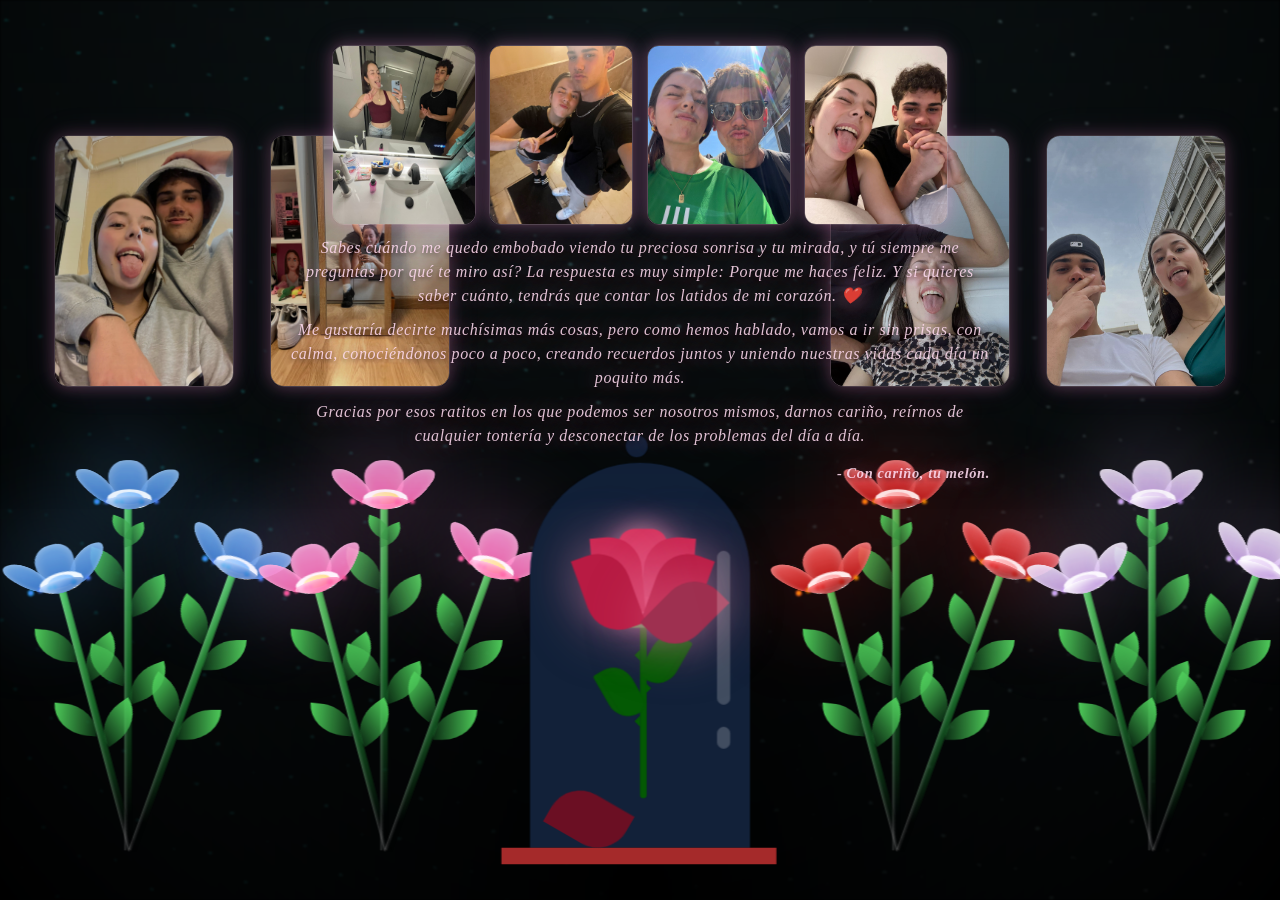
<file: index.html>
<!DOCTYPE html>
<html lang="en">
<head>
  <meta charset="UTF-8">
  <meta name="viewport" content="width=device-width, initial-scale=1.0">
  <title>La Ojitos Azules</title>
  <link rel="icon" type="image/x-icon" href="lirio.ico">
  <link rel="stylesheet" href="./style.css">
</head>
<body class="not-loaded">
  <div class="night"></div>
  <div class="quote-container">
    <div class="photos-top">
      <img class="photo" src="foto1.jpg" alt="">
      <img class="photo" src="foto2.jpg" alt="">
      <img class="photo" src="foto7.jpg" alt="">
      <img class="photo" src="foto8.jpg" alt="">
    </div>
    <div class="quote-text">
        <p>
            Sabes cuándo me quedo embobado viendo tu preciosa sonrisa y tu mirada, y tú siempre me preguntas por qué te miro así? La respuesta es muy simple: Porque me haces feliz. Y si quieres saber cuánto, tendrás que contar los latidos de mi corazón. ❤️
        </p>
        <p>
            Me gustaría decirte muchísimas más cosas, pero como hemos hablado, vamos a ir sin prisas, con calma, conociéndonos poco a poco, creando recuerdos juntos y uniendo nuestras vidas cada día un poquito más.
        </p>
        <p>
            Gracias por esos ratitos en los que podemos ser nosotros mismos, darnos cariño, reírnos de cualquier tontería y desconectar de los problemas del día a día.
        </p>
        
        <!-- Despedida alineada a la derecha -->
        <div class="firma">
            - Con cariño, tu melón.
        </div>
    </div>
</div>
    <img class="photo photo--left" src="foto3.jpg" alt="">
    <img class="photo photo--right" src="foto4.jpg" alt="">
    <img class="photo photo--left-2" src="foto5.jpg" alt="">
    <img class="photo photo--right-2" src="foto6.jpg" alt="">
  </div>
  <div class="flowers-container">
    <div class="flowers flowers-set-1">
      <div class="flower flower--1">
        <div class="flower__leafs flower__leafs--1">
          <div class="flower__leaf flower__leaf--1"></div>
          <div class="flower__leaf flower__leaf--2"></div>
          <div class="flower__leaf flower__leaf--3"></div>
          <div class="flower__leaf flower__leaf--4"></div>
          <div class="flower__white-circle"></div>
          <div class="flower__light flower__light--1"></div>
          <div class="flower__light flower__light--2"></div>
          <div class="flower__light flower__light--3"></div>
          <div class="flower__light flower__light--4"></div>
          <div class="flower__light flower__light--5"></div>
          <div class="flower__light flower__light--6"></div>
          <div class="flower__light flower__light--7"></div>
          <div class="flower__light flower__light--8"></div>
        </div>
        <div class="flower__line">
          <div class="flower__line__leaf flower__line__leaf--1"></div>
          <div class="flower__line__leaf flower__line__leaf--2"></div>
          <div class="flower__line__leaf flower__line__leaf--3"></div>
          <div class="flower__line__leaf flower__line__leaf--4"></div>
          <div class="flower__line__leaf flower__line__leaf--5"></div>
          <div class="flower__line__leaf flower__line__leaf--6"></div>
        </div>
      </div>
      <div class="flower flower--2">
        <div class="flower__leafs flower__leafs--2">
          <div class="flower__leaf flower__leaf--1"></div>
          <div class="flower__leaf flower__leaf--2"></div>
          <div class="flower__leaf flower__leaf--3"></div>
          <div class="flower__leaf flower__leaf--4"></div>
          <div class="flower__white-circle"></div>
          <div class="flower__light flower__light--1"></div>
          <div class="flower__light flower__light--2"></div>
          <div class="flower__light flower__light--3"></div>
          <div class="flower__light flower__light--4"></div>
          <div class="flower__light flower__light--5"></div>
          <div class="flower__light flower__light--6"></div>
          <div class="flower__light flower__light--7"></div>
          <div class="flower__light flower__light--8"></div>
        </div>
        <div class="flower__line">
          <div class="flower__line__leaf flower__line__leaf--1"></div>
          <div class="flower__line__leaf flower__line__leaf--2"></div>
          <div class="flower__line__leaf flower__line__leaf--3"></div>
          <div class="flower__line__leaf flower__line__leaf--4"></div>
        </div>
      </div>
      <div class="flower flower--3">
        <div class="flower__leafs flower__leafs--3">
          <div class="flower__leaf flower__leaf--1"></div>
          <div class="flower__leaf flower__leaf--2"></div>
          <div class="flower__leaf flower__leaf--3"></div>
          <div class="flower__leaf flower__leaf--4"></div>
          <div class="flower__white-circle"></div>
          <div class="flower__light flower__light--1"></div>
          <div class="flower__light flower__light--2"></div>
          <div class="flower__light flower__light--3"></div>
          <div class="flower__light flower__light--4"></div>
          <div class="flower__light flower__light--5"></div>
          <div class="flower__light flower__light--6"></div>
          <div class="flower__light flower__light--7"></div>
          <div class="flower__light flower__light--8"></div>
        </div>
        <div class="flower__line">
          <div class="flower__line__leaf flower__line__leaf--1"></div>
          <div class="flower__line__leaf flower__line__leaf--2"></div>
          <div class="flower__line__leaf flower__line__leaf--3"></div>
          <div class="flower__line__leaf flower__line__leaf--4"></div>
        </div>
      </div>
      <div class="long-g long-g--7">
        <div class="grow-ans" style="--d:3s"><div class="leaf leaf--0"></div></div>
        <div class="grow-ans" style="--d:3.2s"><div class="leaf leaf--1"></div></div>
        <div class="grow-ans" style="--d:3.5s"><div class="leaf leaf--2"></div></div>
        <div class="grow-ans" style="--d:3.6s"><div class="leaf leaf--3"></div></div>
      </div>
    </div>

    <div class="flowers flowers-set-2">
      <div class="flower flower--1">
        <div class="flower__leafs flower__leafs--1">
          <div class="flower__leaf flower__leaf--1"></div>
          <div class="flower__leaf flower__leaf--2"></div>
          <div class="flower__leaf flower__leaf--3"></div>
          <div class="flower__leaf flower__leaf--4"></div>
          <div class="flower__white-circle"></div>
          <div class="flower__light flower__light--1"></div>
          <div class="flower__light flower__light--2"></div>
          <div class="flower__light flower__light--3"></div>
          <div class="flower__light flower__light--4"></div>
          <div class="flower__light flower__light--5"></div>
          <div class="flower__light flower__light--6"></div>
          <div class="flower__light flower__light--7"></div>
          <div class="flower__light flower__light--8"></div>
        </div>
        <div class="flower__line">
          <div class="flower__line__leaf flower__line__leaf--1"></div>
          <div class="flower__line__leaf flower__line__leaf--2"></div>
          <div class="flower__line__leaf flower__line__leaf--3"></div>
          <div class="flower__line__leaf flower__line__leaf--4"></div>
          <div class="flower__line__leaf flower__line__leaf--5"></div>
          <div class="flower__line__leaf flower__line__leaf--6"></div>
        </div>
      </div>
      <div class="flower flower--2">
        <div class="flower__leafs flower__leafs--2">
          <div class="flower__leaf flower__leaf--1"></div>
          <div class="flower__leaf flower__leaf--2"></div>
          <div class="flower__leaf flower__leaf--3"></div>
          <div class="flower__leaf flower__leaf--4"></div>
          <div class="flower__white-circle"></div>
          <div class="flower__light flower__light--1"></div>
          <div class="flower__light flower__light--2"></div>
          <div class="flower__light flower__light--3"></div>
          <div class="flower__light flower__light--4"></div>
          <div class="flower__light flower__light--5"></div>
          <div class="flower__light flower__light--6"></div>
          <div class="flower__light flower__light--7"></div>
          <div class="flower__light flower__light--8"></div>
        </div>
        <div class="flower__line">
          <div class="flower__line__leaf flower__line__leaf--1"></div>
          <div class="flower__line__leaf flower__line__leaf--2"></div>
          <div class="flower__line__leaf flower__line__leaf--3"></div>
          <div class="flower__line__leaf flower__line__leaf--4"></div>
        </div>
      </div>
      <div class="flower flower--3">
        <div class="flower__leafs flower__leafs--3">
          <div class="flower__leaf flower__leaf--1"></div>
          <div class="flower__leaf flower__leaf--2"></div>
          <div class="flower__leaf flower__leaf--3"></div>
          <div class="flower__leaf flower__leaf--4"></div>
          <div class="flower__white-circle"></div>
          <div class="flower__light flower__light--1"></div>
          <div class="flower__light flower__light--2"></div>
          <div class="flower__light flower__light--3"></div>
          <div class="flower__light flower__light--4"></div>
          <div class="flower__light flower__light--5"></div>
          <div class="flower__light flower__light--6"></div>
          <div class="flower__light flower__light--7"></div>
          <div class="flower__light flower__light--8"></div>
        </div>
        <div class="flower__line">
          <div class="flower__line__leaf flower__line__leaf--1"></div>
          <div class="flower__line__leaf flower__line__leaf--2"></div>
          <div class="flower__line__leaf flower__line__leaf--3"></div>
          <div class="flower__line__leaf flower__line__leaf--4"></div>
        </div>
      </div>
      <div class="long-g long-g--7">
        <div class="grow-ans" style="--d:3s"><div class="leaf leaf--0"></div></div>
        <div class="grow-ans" style="--d:3.2s"><div class="leaf leaf--1"></div></div>
        <div class="grow-ans" style="--d:3.5s"><div class="leaf leaf--2"></div></div>
        <div class="grow-ans" style="--d:3.6s"><div class="leaf leaf--3"></div></div>
      </div>
    </div>

    <div class="flowers flowers-set-3">
      <div class="container">
        <div class="glass"><div class="shine"></div></div>
        <div class="thorns">
          <div></div><div></div><div></div><div></div>
        </div>
        <div class="leaves">
          <div></div><div></div><div></div><div></div>
        </div>
        <div class="petals">
          <div></div><div></div><div></div><div></div>
          <div></div><div></div><div></div>
        </div>
        <div class="deadPetals">
          <div></div><div></div><div></div><div></div>
        </div>
      </div>
    </div>

    <div class="flowers flowers-set-4">
      <div class="flower flower--1">
        <div class="flower__leafs flower__leafs--1">
          <div class="flower__leaf flower__leaf--1"></div>
          <div class="flower__leaf flower__leaf--2"></div>
          <div class="flower__leaf flower__leaf--3"></div>
          <div class="flower__leaf flower__leaf--4"></div>
          <div class="flower__white-circle"></div>
          <div class="flower__light flower__light--1"></div>
          <div class="flower__light flower__light--2"></div>
          <div class="flower__light flower__light--3"></div>
          <div class="flower__light flower__light--4"></div>
          <div class="flower__light flower__light--5"></div>
          <div class="flower__light flower__light--6"></div>
          <div class="flower__light flower__light--7"></div>
          <div class="flower__light flower__light--8"></div>
        </div>
        <div class="flower__line">
          <div class="flower__line__leaf flower__line__leaf--1"></div>
          <div class="flower__line__leaf flower__line__leaf--2"></div>
          <div class="flower__line__leaf flower__line__leaf--3"></div>
          <div class="flower__line__leaf flower__line__leaf--4"></div>
          <div class="flower__line__leaf flower__line__leaf--5"></div>
          <div class="flower__line__leaf flower__line__leaf--6"></div>
        </div>
      </div>
      <div class="flower flower--2">
        <div class="flower__leafs flower__leafs--2">
          <div class="flower__leaf flower__leaf--1"></div>
          <div class="flower__leaf flower__leaf--2"></div>
          <div class="flower__leaf flower__leaf--3"></div>
          <div class="flower__leaf flower__leaf--4"></div>
          <div class="flower__white-circle"></div>
          <div class="flower__light flower__light--1"></div>
          <div class="flower__light flower__light--2"></div>
          <div class="flower__light flower__light--3"></div>
          <div class="flower__light flower__light--4"></div>
          <div class="flower__light flower__light--5"></div>
          <div class="flower__light flower__light--6"></div>
          <div class="flower__light flower__light--7"></div>
          <div class="flower__light flower__light--8"></div>
        </div>
        <div class="flower__line">
          <div class="flower__line__leaf flower__line__leaf--1"></div>
          <div class="flower__line__leaf flower__line__leaf--2"></div>
          <div class="flower__line__leaf flower__line__leaf--3"></div>
          <div class="flower__line__leaf flower__line__leaf--4"></div>
        </div>
      </div>
      <div class="flower flower--3">
        <div class="flower__leafs flower__leafs--3">
          <div class="flower__leaf flower__leaf--1"></div>
          <div class="flower__leaf flower__leaf--2"></div>
          <div class="flower__leaf flower__leaf--3"></div>
          <div class="flower__leaf flower__leaf--4"></div>
          <div class="flower__white-circle"></div>
          <div class="flower__light flower__light--1"></div>
          <div class="flower__light flower__light--2"></div>
          <div class="flower__light flower__light--3"></div>
          <div class="flower__light flower__light--4"></div>
          <div class="flower__light flower__light--5"></div>
          <div class="flower__light flower__light--6"></div>
          <div class="flower__light flower__light--7"></div>
          <div class="flower__light flower__light--8"></div>
        </div>
        <div class="flower__line">
          <div class="flower__line__leaf flower__line__leaf--1"></div>
          <div class="flower__line__leaf flower__line__leaf--2"></div>
          <div class="flower__line__leaf flower__line__leaf--3"></div>
          <div class="flower__line__leaf flower__line__leaf--4"></div>
        </div>
      </div>
      <div class="long-g long-g--7">
        <div class="grow-ans" style="--d:3s"><div class="leaf leaf--0"></div></div>
        <div class="grow-ans" style="--d:3.2s"><div class="leaf leaf--1"></div></div>
        <div class="grow-ans" style="--d:3.5s"><div class="leaf leaf--2"></div></div>
        <div class="grow-ans" style="--d:3.6s"><div class="leaf leaf--3"></div></div>
      </div>
    </div>

    <div class="flowers flowers-set-5">
      <div class="flower flower--1">
        <div class="flower__leafs flower__leafs--1">
          <div class="flower__leaf flower__leaf--1"></div>
          <div class="flower__leaf flower__leaf--2"></div>
          <div class="flower__leaf flower__leaf--3"></div>
          <div class="flower__leaf flower__leaf--4"></div>
          <div class="flower__white-circle"></div>
          <div class="flower__light flower__light--1"></div>
          <div class="flower__light flower__light--2"></div>
          <div class="flower__light flower__light--3"></div>
          <div class="flower__light flower__light--4"></div>
          <div class="flower__light flower__light--5"></div>
          <div class="flower__light flower__light--6"></div>
          <div class="flower__light flower__light--7"></div>
          <div class="flower__light flower__light--8"></div>
        </div>
        <div class="flower__line">
          <div class="flower__line__leaf flower__line__leaf--1"></div>
          <div class="flower__line__leaf flower__line__leaf--2"></div>
          <div class="flower__line__leaf flower__line__leaf--3"></div>
          <div class="flower__line__leaf flower__line__leaf--4"></div>
          <div class="flower__line__leaf flower__line__leaf--5"></div>
          <div class="flower__line__leaf flower__line__leaf--6"></div>
        </div>
      </div>
      <div class="flower flower--2">
        <div class="flower__leafs flower__leafs--2">
          <div class="flower__leaf flower__leaf--1"></div>
          <div class="flower__leaf flower__leaf--2"></div>
          <div class="flower__leaf flower__leaf--3"></div>
          <div class="flower__leaf flower__leaf--4"></div>
          <div class="flower__white-circle"></div>
          <div class="flower__light flower__light--1"></div>
          <div class="flower__light flower__light--2"></div>
          <div class="flower__light flower__light--3"></div>
          <div class="flower__light flower__light--4"></div>
          <div class="flower__light flower__light--5"></div>
          <div class="flower__light flower__light--6"></div>
          <div class="flower__light flower__light--7"></div>
          <div class="flower__light flower__light--8"></div>
        </div>
        <div class="flower__line">
          <div class="flower__line__leaf flower__line__leaf--1"></div>
          <div class="flower__line__leaf flower__line__leaf--2"></div>
          <div class="flower__line__leaf flower__line__leaf--3"></div>
          <div class="flower__line__leaf flower__line__leaf--4"></div>
        </div>
      </div>
      <div class="flower flower--3">
        <div class="flower__leafs flower__leafs--3">
          <div class="flower__leaf flower__leaf--1"></div>
          <div class="flower__leaf flower__leaf--2"></div>
          <div class="flower__leaf flower__leaf--3"></div>
          <div class="flower__leaf flower__leaf--4"></div>
          <div class="flower__white-circle"></div>
          <div class="flower__light flower__light--1"></div>
          <div class="flower__light flower__light--2"></div>
          <div class="flower__light flower__light--3"></div>
          <div class="flower__light flower__light--4"></div>
          <div class="flower__light flower__light--5"></div>
          <div class="flower__light flower__light--6"></div>
          <div class="flower__light flower__light--7"></div>
          <div class="flower__light flower__light--8"></div>
        </div>
        <div class="flower__line">
          <div class="flower__line__leaf flower__line__leaf--1"></div>
          <div class="flower__line__leaf flower__line__leaf--2"></div>
          <div class="flower__line__leaf flower__line__leaf--3"></div>
          <div class="flower__line__leaf flower__line__leaf--4"></div>
        </div>
      </div>
      <div class="long-g long-g--7">
        <div class="grow-ans" style="--d:3s"><div class="leaf leaf--0"></div></div>
        <div class="grow-ans" style="--d:3.2s"><div class="leaf leaf--1"></div></div>
        <div class="grow-ans" style="--d:3.5s"><div class="leaf leaf--2"></div></div>
        <div class="grow-ans" style="--d:3.6s"><div class="leaf leaf--3"></div></div>
      </div>
    </div>
  </div>
</body>
<script src="./script.js"></script>
</html>
</file>
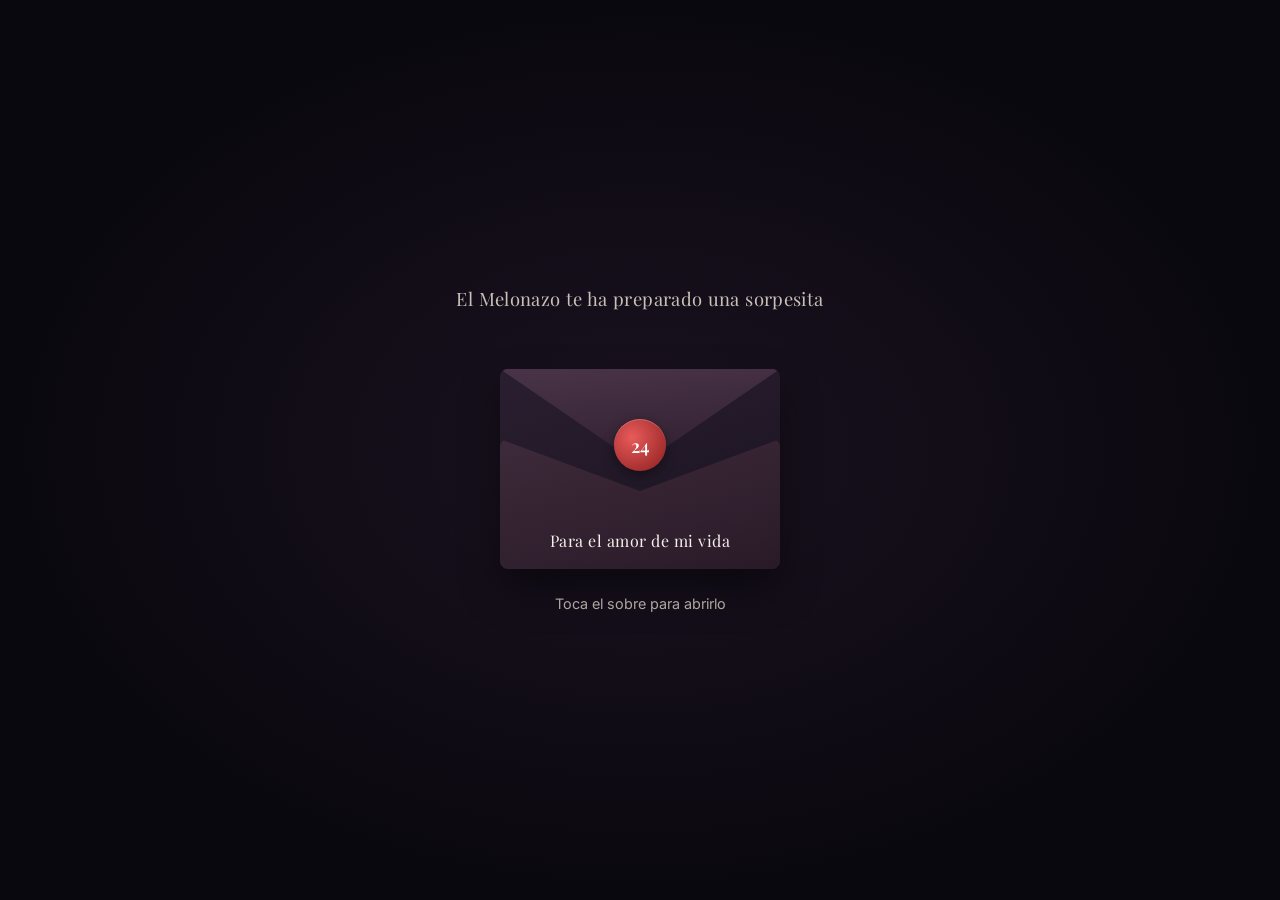
<file: 24puertas/index.html>
<!DOCTYPE html>
<html lang="es">
<head>
  <meta charset="UTF-8" />
  <meta name="viewport" content="width=device-width, initial-scale=1.0" />
  <title>24 Puertas · Para ti</title>
  <meta name="description" content="24 sorpresas, una para cada día de diciembre" />
  <link rel="stylesheet" href="style.css" />
  <link rel="preconnect" href="https://fonts.googleapis.com" />
  <link rel="preconnect" href="https://fonts.gstatic.com" crossorigin />
  <link href="https://fonts.googleapis.com/css2?family=Playfair+Display:ital,wght@0,500;0,600;1,500&family=Inter:wght@400;500;600&display=swap" rel="stylesheet" />
</head>
<body>
  <!-- ========== SOBRE INICIAL ========== -->
  <div id="envoltorio" class="envoltorio">
    <div class="envoltorio-centro">
      <p class="envoltorio-saludo" id="saludo-sobre">El Melonazo te ha preparado una sorpesita</p>

      <button type="button" class="sobre" id="btn-sobre" aria-label="Abrir el sobre">
        <div class="sobre-fondo"></div>
        
        <div class="carta">

          <p class="carta-para">Hola mi amor,</p>

          <p class="carta-texto">
            Esta va a ser la primera de muchísimas Navidades que vamos a pasar juntitos y tengo muchísimas ganas de hacer un montón de planes navideños contigo mivida.
          </p>

          <p class="carta-texto">
            Y como es nuestra primera Navidad, quería regalarte algo especial para poder recordarte cada día lo muchísimo que te adoro y te amo, y lo feliz y tranquilo que me haces sentir.
          </p>

          <p class="carta-texto">
            Espero que te guste esta sorpresita miamor.
          </p>

          <p class="carta-texto">
            Con infinito cariño y amor,<br>
            - Tu Melón ❤️
          </p>

        </div>

        <div class="sobre-frente">
          <span class="sobre-nombre">Para el amor de mi vida</span>
        </div>
        <div class="sobre-solapa"></div>
        <div class="sobre-lacre">24</div>
      <button
        id="btn-continuar"
        class="btn-continuar oculto"
        type="button">
        Abrir la sorpresita ❤️
      </button>

      <p class="envoltorio-indicacion">Toca el sobre para abrirlo</p>
    </div>
  </div>

  <!-- ========== CALENDARIO ========== -->
  <main id="calendario" class="calendario oculto">
    <header class="cabecera">
      <h1 class="titulo">
        <span class="titulo-palabra">El calendario de adviento</span>
        <span id="nombre-para">del Melón y la Enana 🫪</span>
      </h1>
      <p class="subtitulo">
        24 días de pequeñas sorpresitas para el amor de mi vida ❤️
      </p>
    </header>

    <section class="puertas-contenedor" aria-label="Las 24 puertas">
      <div class="puertas-rejilla" id="rejilla-puertas">
        <!-- Las puertas se generan con JavaScript -->
      </div>
    </section>

    <footer class="pie">
      <p>Tiempo restante para abrir la siguiente puerta</p>
    </footer>

    <div class="cuenta-atras" id="cuenta-atras">
      <div class="tiempo-unidad" id="unidad-dias">
        <span id="cuenta-dias">00</span>
        <small>Días</small>
      </div>

      <div class="tiempo-unidad">
        <span id="cuenta-horas">00</span>
        <small>Horas</small>
      </div>

      <div class="tiempo-unidad">
        <span id="cuenta-minutos">00</span>
        <small>Minutos</small>
      </div>

      <div class="tiempo-unidad">
        <span id="cuenta-segundos">00</span>
        <small>Segundos</small>
      </div>
    </div>
  </main>

  <!-- ========== MODAL DE CONTENIDO ========== -->
  <dialog id="modal" class="modal">
    <div class="modal-contenido">
      <button type="button" class="modal-cerrar" id="btn-cerrar" aria-label="Cerrar">×</button>
      
      <div class="modal-numero" id="modal-numero">1</div>
      
      
      <div class="modal-cuerpo">

        <div class="marco-navideno">
          <img id="modal-foto" class="modal-foto oculto" alt="Foto del día" />

          <!-- Adornos de muérdago -->
          <span class="adorno-muerdago esquina-superior-izquierda">
            <svg viewBox="0 0 50 50" aria-hidden="true">
              <path d="M25 43 Q15 24 5 9 Q22 12 25 28 Q28 12 45 5 Q40 26 25 43Z" fill="#39734a"/>
              <path d="M25 43 Q10 34 8 20 Q23 25 25 43Z" fill="#548b50"/>
              <circle cx="22" cy="27" r="4" fill="#c23b3b"/>
              <circle cx="30" cy="31" r="4" fill="#e85a5a"/>
              <circle cx="26" cy="21" r="3.5" fill="#8b1e1e"/>
            </svg>
          </span>

          <span class="adorno-muerdago esquina-superior-derecha">
            <svg viewBox="0 0 50 50" aria-hidden="true">
              <path d="M25 43 Q15 24 5 9 Q22 12 25 28 Q28 12 45 5 Q40 26 25 43Z" fill="#39734a"/>
              <path d="M25 43 Q10 34 8 20 Q23 25 25 43Z" fill="#548b50"/>
              <circle cx="22" cy="27" r="4" fill="#c23b3b"/>
              <circle cx="30" cy="31" r="4" fill="#e85a5a"/>
              <circle cx="26" cy="21" r="3.5" fill="#8b1e1e"/>
            </svg>
          </span>

          <span class="adorno-muerdago esquina-inferior-izquierda">
            <svg viewBox="0 0 50 50" aria-hidden="true">
              <path d="M25 43 Q15 24 5 9 Q22 12 25 28 Q28 12 45 5 Q40 26 25 43Z" fill="#39734a"/>
              <path d="M25 43 Q10 34 8 20 Q23 25 25 43Z" fill="#548b50"/>
              <circle cx="22" cy="27" r="4" fill="#c23b3b"/>
              <circle cx="30" cy="31" r="4" fill="#e85a5a"/>
              <circle cx="26" cy="21" r="3.5" fill="#8b1e1e"/>
            </svg>
          </span>

          <span class="adorno-muerdago esquina-inferior-derecha">
            <svg viewBox="0 0 50 50" aria-hidden="true">
              <path d="M25 43 Q15 24 5 9 Q22 12 25 28 Q28 12 45 5 Q40 26 25 43Z" fill="#39734a"/>
              <path d="M25 43 Q10 34 8 20 Q23 25 25 43Z" fill="#548b50"/>
              <circle cx="22" cy="27" r="4" fill="#c23b3b"/>
              <circle cx="30" cy="31" r="4" fill="#e85a5a"/>
              <circle cx="26" cy="21" r="3.5" fill="#8b1e1e"/>
            </svg>
          </span>
        </div>

        <p id="modal-texto" class="modal-texto"></p>

      </div>

    </div>
  </dialog>

  <!-- ========== TOAST / MENSAJES ========== -->
  <div id="toast" class="toast oculto"></div>

  <script src="script.js"></script>
</body>
</html>
</file>
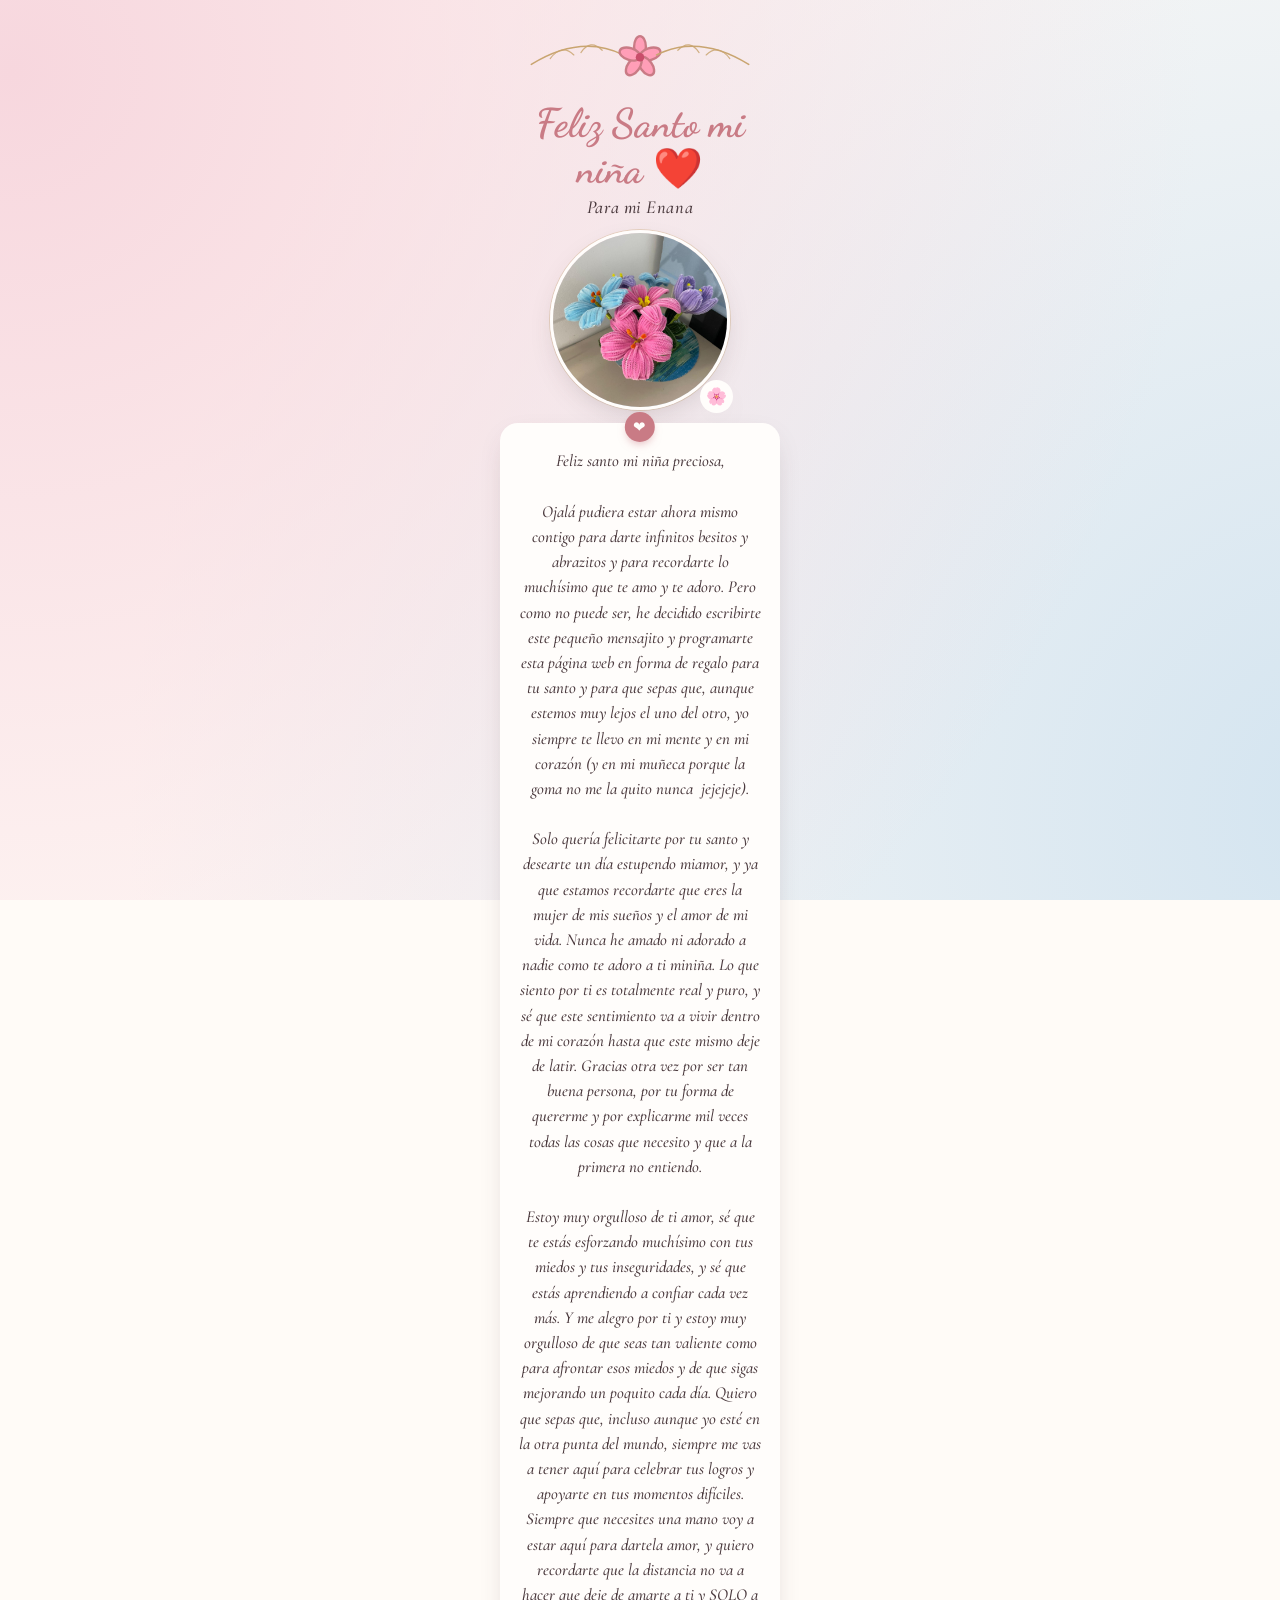
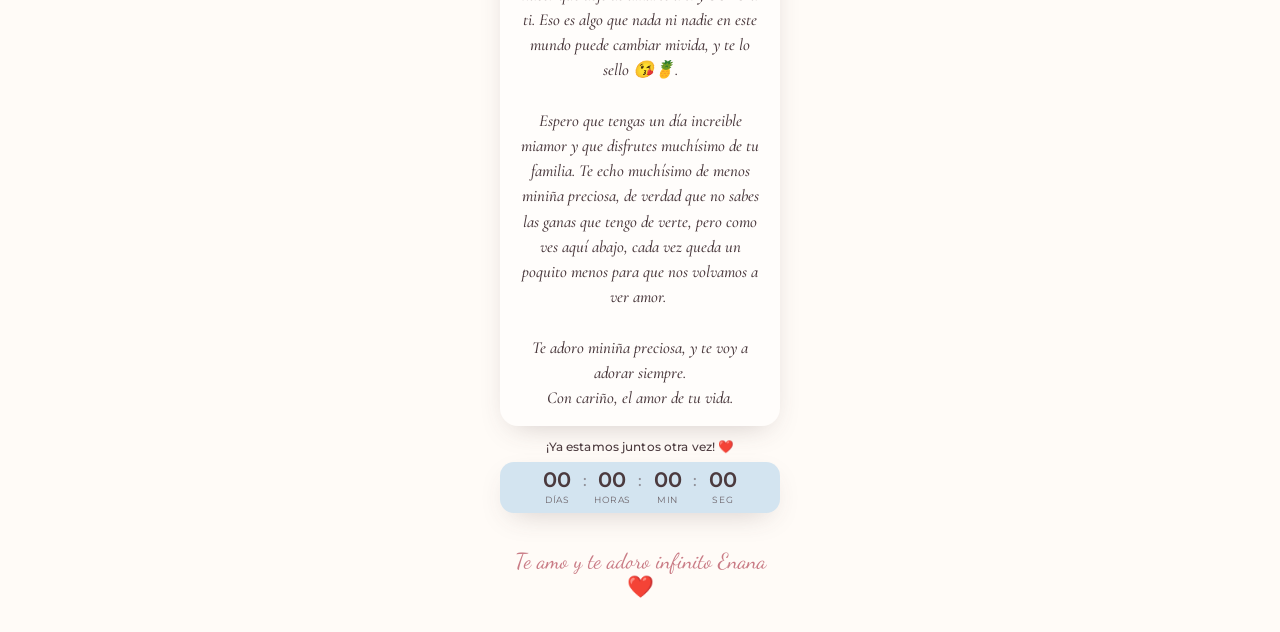
<file: SantAina2026/index.html>
<!DOCTYPE html>
<html lang="es">
<head>
  <meta charset="UTF-8" />
  <title>Feliz Santo mi niña ❤️</title>
  <link rel="icon" href="data:image/svg+xml,%3Csvg xmlns='http://www.w3.org/2000/svg' viewBox='0 0 100 100'%3E%3Ctext y='0.9em' font-size='90'%3E%F0%9F%8C%B8%3C/text%3E%3C/svg%3E">
  <meta name="description" content="Un pequeño regalito lleno de amor para el amor de mi vida" />
  <meta name="viewport" content="width=device-width, initial-scale=1, viewport-fit=cover" />

  <!-- Tipografías: una script para el título (cariñosa, escrita a mano),
       una serif clásica para la carta y una sans para los detalles pequeños -->
  <link rel="preconnect" href="https://fonts.googleapis.com" />
  <link rel="preconnect" href="https://fonts.gstatic.com" crossorigin />
  <link
    href="https://fonts.googleapis.com/css2?family=Dancing+Script:wght@600;700&family=Cormorant+Garamond:ital,wght@0,500;0,600;1,500;1,600&family=Montserrat:wght@500;600&display=swap"
    rel="stylesheet"
  />

  <link rel="stylesheet" href="style.css" />
</head>
<body>
  <!-- Pétalos flotando muy sutilmente de fondo -->
  <div class="petalos" aria-hidden="true">
    <span class="petalo p1"></span>
    <span class="petalo p2"></span>
    <span class="petalo p3"></span>
    <span class="petalo p4"></span>
    <span class="petalo p5"></span>
  </div>

  <main class="tarjeta" id="tarjeta">

    <!-- Decoración floral superior, dibujada a mano en SVG -->
    <div class="decor-top" aria-hidden="true">
      <svg viewBox="0 0 220 50" xmlns="http://www.w3.org/2000/svg" class="decor-svg">
        <g class="decor-sway">
          <path d="M18 30 Q 60 4, 96 22" class="rama" />
          <path d="M34 25 Q 44 12, 54 22" class="rama fina" />
          <path d="M60 20 Q 68 8, 78 18" class="rama fina" />

          <g transform="translate(110 24)">
            <ellipse cx="0" cy="-9" rx="5" ry="9" class="petalo-svg" />
            <ellipse cx="0" cy="-9" rx="5" ry="9" class="petalo-svg" transform="rotate(72)" />
            <ellipse cx="0" cy="-9" rx="5" ry="9" class="petalo-svg" transform="rotate(144)" />
            <ellipse cx="0" cy="-9" rx="5" ry="9" class="petalo-svg" transform="rotate(216)" />
            <ellipse cx="0" cy="-9" rx="5" ry="9" class="petalo-svg" transform="rotate(288)" />
            <circle cx="0" cy="0" r="3.6" class="centro-flor" />
          </g>

          <path d="M202 30 Q 160 4, 124 22" class="rama" />
          <path d="M186 25 Q 176 12, 166 22" class="rama fina" />
          <path d="M160 20 Q 152 8, 142 18" class="rama fina" />
        </g>
      </svg>
    </div>

    <!-- Título -->
    <header class="titulo animar" style="--retardo: 0.05s">
      <h1>Feliz Santo mi niña <span class="corazon">❤️</span></h1>
      <p class="subtitulo">Para mi Enana</p>
    </header>

    <!-- Foto de la flor -->
    <section class="foto-wrapper animar" style="--retardo: 0.2s">
      <div class="foto-marco" id="foto-marco">
        <img src="flor.jpg" alt="La flor que le regalé a Aina" id="foto-flor" />
      </div>
      <span class="emblema" aria-hidden="true">🌸</span>
    </section>

    <!-- Carta con el mensaje personal -->
    <section class="carta animar" style="--retardo: 0.35s">
      <span class="sello" aria-hidden="true">❤</span>
      <p class="carta-texto" id="mensaje-texto"></p>
    </section>

    <!-- Cuenta atrás para el reencuentro -->
    <section class="cuenta-atras animar" style="--retardo: 0.5s">
      <p class="cuenta-atras-texto">A cada segundo que pasa queda un poquito menos para volver a abrazarnos ❤️</p>
      <div class="cuenta-atras-tarjeta">
        <div class="tiempo">
          <span id="dias">00</span>
          <small>días</small>
        </div>
        <div class="sep">:</div>
        <div class="tiempo">
          <span id="horas">00</span>
          <small>horas</small>
        </div>
        <div class="sep">:</div>
        <div class="tiempo">
          <span id="minutos">00</span>
          <small>min</small>
        </div>
        <div class="sep">:</div>
        <div class="tiempo">
          <span id="segundos">00</span>
          <small>seg</small>
        </div>
      </div>
    </section>

    <!-- Mensaje final -->
    <footer class="mensaje-final animar" style="--retardo: 0.65s">
      <p>Te amo y te adoro infinito Enana <span class="corazon">❤️</span></p>
    </footer>

  </main>

  <script src="script.js"></script>
</body>
</html>
</file>
<file: style.css>
*,*::after,*::before{padding:0;margin:0;box-sizing:border-box}

:root{--dark-color:#000}

body{
  display:flex;
  align-items:flex-end;
  justify-content:center;
  min-height:100vh;
  background-color:var(--dark-color);
  overflow:hidden;
  perspective:1000px;
  width:100%
}

.night{
  position:fixed;
  left:50%;
  top:0;
  transform:translateX(-50%);
  width:100%;
  height:100%;
  filter:blur(0.1vmin);
  background-image:
    radial-gradient(ellipse at top, transparent 0%, var(--dark-color)),
    radial-gradient(ellipse at bottom, var(--dark-color), rgba(145,233,255,0.2)),
    repeating-linear-gradient(220deg, black 0px, black 19px, transparent 19px, transparent 22px),
    repeating-linear-gradient(189deg, black 0px, black 19px, transparent 19px, transparent 22px),
    repeating-linear-gradient(148deg, black 0px, black 19px, transparent 19px, transparent 22px),
    linear-gradient(90deg, #00fffa, #f0f0f0)
}

.flowers-container{
  display:flex;
  justify-content:center;
  align-items:flex-end;
  gap:0;
  width:100%;
  height:100%;
  z-index:1
}

.flowers{
  position:relative;
  transform:scale(0.55);
  flex:1;
  display:flex;
  justify-content:center;
  align-items:flex-end;
  min-height:100%
}

.flower{
  position:absolute;
  bottom:10vmin;
  transform-origin:bottom center;
  z-index:10;
  --fl-speed:0.8s
}
.flower--1{animation:moving-flower-1 4s linear infinite}
.flower--1 .flower__line{height:70vmin;animation-delay:0.3s}
.flower--1 .flower__line__leaf--1{animation:blooming-leaf-right var(--fl-speed) 1.6s backwards}
.flower--1 .flower__line__leaf--2{animation:blooming-leaf-right var(--fl-speed) 1.4s backwards}
.flower--1 .flower__line__leaf--3{animation:blooming-leaf-left var(--fl-speed) 1.2s backwards}
.flower--1 .flower__line__leaf--4{animation:blooming-leaf-left var(--fl-speed) 1s backwards}
.flower--1 .flower__line__leaf--5{animation:blooming-leaf-right var(--fl-speed) 1.8s backwards}
.flower--1 .flower__line__leaf--6{animation:blooming-leaf-left var(--fl-speed) 2s backwards}

.flower--2{left:50%;transform:rotate(20deg);animation:moving-flower-2 4s linear infinite}
.flower--2 .flower__line{height:60vmin;animation-delay:0.6s}
.flower--2 .flower__line__leaf--1{animation:blooming-leaf-right var(--fl-speed) 1.9s backwards}
.flower--2 .flower__line__leaf--2{animation:blooming-leaf-right var(--fl-speed) 1.7s backwards}
.flower--2 .flower__line__leaf--3{animation:blooming-leaf-left var(--fl-speed) 1.5s backwards}
.flower--2 .flower__line__leaf--4{animation:blooming-leaf-left var(--fl-speed) 1.3s backwards}

.flower--3{left:50%;transform:rotate(-15deg);animation:moving-flower-3 4s linear infinite}
.flower--3 .flower__line{animation-delay:0.9s}
.flower--3 .flower__line__leaf--1{animation:blooming-leaf-right var(--fl-speed) 2.5s backwards}
.flower--3 .flower__line__leaf--2{animation:blooming-leaf-right var(--fl-speed) 2.3s backwards}
.flower--3 .flower__line__leaf--3{animation:blooming-leaf-left var(--fl-speed) 2.1s backwards}
.flower--3 .flower__line__leaf--4{animation:blooming-leaf-left var(--fl-speed) 1.9s backwards}

.flower__leafs{position:relative;animation:blooming-flower 2s backwards}
.flower__leafs--1{animation-delay:1.1s}
.flower__leafs--2{animation-delay:1.4s}
.flower__leafs--3{animation-delay:1.7s}
.flower__leafs::after{
  content:"";
  position:absolute;
  left:0;top:0;
  transform:translate(-50%,-100%);
  width:8vmin;height:8vmin;
  background-color:#ff8ae6;
  filter:blur(10vmin)
}

.flower__leaf{
  position:absolute;
  bottom:0;left:50%;
  width:8vmin;height:11vmin;
  border-radius:51% 49% 47% 53%/44% 45% 55% 69%;
  background-color:#ff9ed9;
  background-image:linear-gradient(to top,#ff69b4,#ff9ed9);
  transform-origin:bottom center;
  opacity:0.9;
  box-shadow:inset 0 0 2vmin rgba(255,255,255,0.5)
}
.flower__leaf--1{transform:translate(-10%,1%) rotateY(40deg) rotateX(-50deg)}
.flower__leaf--2{transform:translate(-50%,-4%) rotateX(40deg)}
.flower__leaf--3{transform:translate(-90%,0%) rotateY(45deg) rotateX(50deg)}
.flower__leaf--4{
  width:8vmin;height:8vmin;
  transform-origin:bottom left;
  border-radius:4vmin 10vmin 4vmin 4vmin;
  transform:translate(0%,18%) rotateX(70deg) rotate(-43deg);
  background-image:linear-gradient(to top,#ff4d94,#ffb3e0);
  z-index:1;opacity:0.8
}

.flower__white-circle{
  position:absolute;
  left:-3.5vmin;top:-3vmin;
  width:9vmin;height:4vmin;
  border-radius:50%;
  background-color:#fff
}
.flower__white-circle::after{
  content:"";
  position:absolute;
  left:50%;top:45%;
  transform:translate(-50%,-50%);
  width:60%;height:60%;
  border-radius:inherit;
  background-image:linear-gradient(90deg,#fff7c2,#ffe68a)
}

.flower__line{
  height:55vmin;width:1.5vmin;
  background-image:
    linear-gradient(to left,rgba(0,0,0,0.2),transparent,rgba(255,255,255,0.2)),
    linear-gradient(to top,transparent 10%,#1a6b2a,#4ecb5a);
  box-shadow:inset 0 0 2px rgba(0,0,0,0.5);
  animation:grow-flower-tree 4s backwards
}

.flower__line__leaf{
  --w:7vmin;
  --h:calc(var(--w) + 2vmin);
  position:absolute;
  top:20%;left:90%;
  width:var(--w);height:var(--h);
  border-top-right-radius:var(--h);
  border-bottom-left-radius:var(--h);
  background-image:linear-gradient(to top,rgba(26,107,42,0.4),#4ecb5a)
}
.flower__line__leaf--1{transform:rotate(70deg) rotateY(30deg)}
.flower__line__leaf--2{top:45%;transform:rotate(70deg) rotateY(30deg)}
.flower__line__leaf--3,.flower__line__leaf--4,.flower__line__leaf--6{
  border-top-right-radius:0;border-bottom-left-radius:0;
  border-top-left-radius:var(--h);border-bottom-right-radius:var(--h);
  left:-460%;top:12%;
  transform:rotate(-70deg) rotateY(30deg)
}
.flower__line__leaf--4{top:40%}
.flower__line__leaf--5{top:0;transform-origin:left;transform:rotate(70deg) rotateY(30deg) scale(0.6)}
.flower__line__leaf--6{top:-2%;left:-450%;transform-origin:right;transform:rotate(-70deg) rotateY(30deg) scale(0.6)}

.flower__light{
  position:absolute;
  bottom:0;width:1vmin;height:1vmin;
  background-color:#fffb00;
  border-radius:50%;
  filter:blur(0.2vmin);
  animation:light-ans 4s linear infinite backwards
}
.flower__light:nth-child(odd){background-color:#ff23f4}
.flower__light--1{left:-2vmin;animation-delay:1s}
.flower__light--2{left:3vmin;animation-delay:0.5s}
.flower__light--3{left:-6vmin;animation-delay:0.3s}
.flower__light--4{left:6vmin;animation-delay:0.9s}
.flower__light--5{left:-1vmin;animation-delay:1.5s}
.flower__light--6{left:-4vmin;animation-delay:3s}
.flower__light--7{left:3vmin;animation-delay:2s}
.flower__light--8{left:-6vmin;animation-delay:3.5s}

.long-g--7{left:50%;bottom:20vmin;z-index:-1;filter:blur(0.3vmin);transform:translateX(-50%) scale(0.6) rotate(2deg);opacity:0.7}

@keyframes light-ans{
  0%{opacity:0;transform:translateY(0)}
  25%{opacity:1;transform:translateY(-5vmin) translateX(-2vmin)}
  50%{opacity:1;transform:translateY(-15vmin) translateX(2vmin);filter:blur(0.2vmin)}
  75%{transform:translateY(-20vmin) translateX(-2vmin);filter:blur(0.2vmin)}
  100%{transform:translateY(-30vmin);opacity:0;filter:blur(1vmin)}
}
@keyframes moving-flower-1{0%,100%{transform:rotate(2deg)}50%{transform:rotate(-2deg)}}
@keyframes moving-flower-2{0%,100%{transform:rotate(18deg)}50%{transform:rotate(14deg)}}
@keyframes moving-flower-3{0%,100%{transform:rotate(-18deg)}50%{transform:rotate(-20deg) rotateY(-10deg)}}
@keyframes blooming-leaf-right{0%{transform-origin:left;transform:rotate(70deg) rotateY(30deg) scale(0)}}
@keyframes blooming-leaf-left{0%{transform-origin:right;transform:rotate(-70deg) rotateY(30deg) scale(0)}}
@keyframes grow-flower-tree{0%{height:0;border-radius:1vmin}}
@keyframes blooming-flower{0%{transform:scale(0)}}

.not-loaded *{animation-play-state:paused !important}

/* === FLORES AZULADAS - SET 1 === */
.flowers-set-1 .flower__leaf{background-color:#7eb8f7;background-image:linear-gradient(to top,#3a7bd5,#7eb8f7);box-shadow:inset 0 0 2vmin rgba(255,255,255,0.5)}
.flowers-set-1 .flower__leaf--4{background-image:linear-gradient(to top,#1a5cb8,#a8d0ff)}
.flowers-set-1 .flower__leafs::after{background-color:#5aaeff;filter:blur(10vmin)}
.flowers-set-1 .flower__white-circle::after{background-image:linear-gradient(90deg,#c2e0ff,#8ac4ff)}
.flowers-set-1 .flower__light{background-color:#00d4ff}
.flowers-set-1 .flower__light:nth-child(odd){background-color:#4a7fff}

/* === PARTÍCULAS ROSADAS - SET 2 === */
.flowers-set-2 .flower__light{background-color:#ff85c2}
.flowers-set-2 .flower__light:nth-child(odd){background-color:#ff4d94}

/* === FLORES ROJAS - SET 4 === */
.flowers-set-4 .flower__leaf{background-color:#f75555;background-image:linear-gradient(to top,#c0100e,#ff6b6b);box-shadow:inset 0 0 2vmin rgba(255,255,255,0.5)}
.flowers-set-4 .flower__leaf--4{background-image:linear-gradient(to top,#8b0000,#ff4444)}
.flowers-set-4 .flower__leafs::after{background-color:#ff2222;filter:blur(10vmin)}
.flowers-set-4 .flower__white-circle::after{background-image:linear-gradient(90deg,#ffe0e0,#ffb3b3)}
.flowers-set-4 .flower__light{background-color:#ff4444}
.flowers-set-4 .flower__light:nth-child(odd){background-color:#ff9900}

/* === FLORES BLANCO/LILA - SET 5 === */
.flowers-set-5 .flower__leaf{background-color:#e8d5f5;background-image:linear-gradient(to top,#c9a0e8,#f5eeff);box-shadow:inset 0 0 2vmin rgba(255,255,255,0.8)}
.flowers-set-5 .flower__leaf--4{background-image:linear-gradient(to top,#b07fd4,#ffffff)}
.flowers-set-5 .flower__leafs::after{background-color:#d4a8f0;filter:blur(10vmin)}
.flowers-set-5 .flower__white-circle::after{background-image:linear-gradient(90deg,#f9f0ff,#e8d5f5)}
.flowers-set-5 .flower__light{background-color:#ffffff}
.flowers-set-5 .flower__light:nth-child(odd){background-color:#cc99ff}

/* === ROSA - SET 3 === */
.flowers-set-3{display:flex;align-items:center;justify-content:center;position:relative}

.flowers-set-3 .container{
  position:relative;
  left:auto;
  top:auto;
  transform:scale(2);
  margin-bottom:10vmin
}

.flowers-set-3 .glass{height:350px;width:200px;background:#122139;border-radius:300px 300px 0 0;position:relative}
.flowers-set-3 .glass:before{content:"";height:10px;width:10px;transform-origin:center;border:10px solid #122139;border-radius:100%;position:absolute;left:87px;top:-25px}
.flowers-set-3 .glass:after{content:"";position:absolute;height:15px;width:250px;background:#a52a2a;top:100%;left:-13%}

.flowers-set-3 .shine{width:12px;height:140px;background:white;opacity:0.2;position:absolute;left:85%;top:80px;border-radius:100px;z-index:10}
.flowers-set-3 .shine:before{content:"";width:12px;height:20px;position:absolute;background:white;top:160px;border-radius:100px}

.flowers-set-3 .petals > div{position:absolute;background:#d52d58;width:45px;height:80px;top:55px;transition:all 0.5s ease-out}
.flowers-set-3 .petals > div:nth-child(1){border-radius:15px;box-shadow:0 0 30px rgba(245,148,184,1);left:80px;top:60px;background:#d52d58}
.flowers-set-3 .petals > div:nth-child(2),
.flowers-set-3 .petals > div:nth-child(4),
.flowers-set-3 .petals > div:nth-child(6){background:#b81b43;left:60px;border-radius:0 30px 0 30px;transform-origin:bottom right}
.flowers-set-3 .petals > div:nth-child(3),
.flowers-set-3 .petals > div:nth-child(5),
.flowers-set-3 .petals > div:nth-child(7){background:#b81b43;left:100px;border-radius:30px 0 30px 0;transform-origin:bottom left}
.flowers-set-3 .petals > div:nth-child(2){z-index:5;background:#9e3050;top:75px;height:70px;box-shadow:0 0 50px rgba(245,148,184,0.5);animation:bloom2 3s ease-in-out forwards}
.flowers-set-3 .petals > div:nth-child(3){z-index:4;background:#9e3050;top:75px;height:70px;box-shadow:0 0 50px rgba(245,148,184,0.5);animation:bloom3 3s ease-in-out forwards,glowing 2.5s ease-in-out infinite}
.flowers-set-3 .petals > div:nth-child(4){z-index:3;background:#b81b43;top:70px;height:75px;box-shadow:0 0 50px rgba(245,148,184,0.5);animation:bloom4 3s ease-in-out forwards,glowing 2.5s ease-in-out infinite}
.flowers-set-3 .petals > div:nth-child(5){z-index:2;background:#b81b43;top:70px;height:75px;box-shadow:0 0 50px rgba(245,148,184,0.5);animation:bloom5 3s ease-in-out forwards,glowing 2.5s ease-in-out infinite}
.flowers-set-3 .petals > div:nth-child(6){z-index:1;background:#c9204b;top:65px;height:70px;box-shadow:0 0 50px rgba(245,148,184,0.3);animation:bloom6 3s ease-in-out forwards,glowing 2.5s ease-in-out infinite}
.flowers-set-3 .petals > div:nth-child(7){z-index:0;background:#c9204b;top:65px;height:70px;box-shadow:0 0 50px rgba(245,148,184,0.3);animation:bloom7 3s ease-in-out forwards,glowing 2.5s ease-in-out infinite}

.flowers-set-3 .deadPetals > div{position:absolute;background:#d52d58;width:20px;height:15px;top:120px;border-radius:0 30px 0 30px;box-shadow:0 0 30px rgba(245,148,184,0.5);transition:all 0.5s ease-out;transform:rotate(-30deg)}
.flowers-set-3 .deadPetals > div:nth-child(1){left:60px;animation:falling 20s 4s ease-in-out infinite}
.flowers-set-3 .deadPetals > div:nth-child(2){left:95px;animation:falling 20s 8s ease-in-out infinite}
.flowers-set-3 .deadPetals > div:nth-child(3){left:72px;animation:falling 20s 12s ease-in-out infinite}
.flowers-set-3 .deadPetals > div:nth-child(4){left:110px;animation:falling 20s 16s ease-in-out infinite}

.flowers-set-3 .leaves > div:nth-child(1){position:absolute;width:6px;height:210px;background:#045904;top:95px;left:100px;border-radius:0 0 100px 100px}
.flowers-set-3 .leaves > div:nth-child(2){position:absolute;width:30px;height:50px;border-radius:5px 40px 20px 40px;background:#045904;transform-origin:bottom;transform:rotate(-30deg);top:180px;left:80px;box-shadow:inset 5px 5px #065706}
.flowers-set-3 .leaves > div:nth-child(3){position:absolute;width:30px;height:50px;border-radius:40px 5px 40px 20px;background:#045904;transform-origin:bottom;transform:rotate(30deg);top:150px;left:95px;box-shadow:inset -5px 5px #065706}
.flowers-set-3 .leaves > div:nth-last-child(1){position:absolute;width:55px;height:30px;background:#338f37;top:120px;left:75px;border-radius:100px}

.flowers-set-3 .thorns > div{position:absolute;width:0;height:0;top:140px}
.flowers-set-3 .thorns > div:nth-child(odd){border-top:5px solid transparent;border-bottom:5px solid transparent;border-left:5px solid #045904;left:105px}
.flowers-set-3 .thorns > div:nth-child(even){border-top:5px solid transparent;border-bottom:5px solid transparent;border-right:5px solid #045904;left:95px}
.flowers-set-3 .thorns > div:nth-child(1){top:200px}
.flowers-set-3 .thorns > div:nth-child(2){top:170px}
.flowers-set-3 .thorns > div:nth-child(4){top:230px}

@keyframes bloom2{50%{transform:rotate(-90deg);top:200px;left:100px}100%{transform:rotate(-60deg);top:252px;left:50px;background:#6b0f23;box-shadow:0 0 0 rgba(245,148,184,0)}}
@keyframes bloom3{100%{transform:rotate(45deg)}}
@keyframes bloom4{100%{transform:rotate(-20deg)}}
@keyframes bloom5{100%{transform:rotate(20deg)}}
@keyframes bloom6{100%{transform:rotate(-5deg)}}
@keyframes bloom7{100%{transform:rotate(5deg)}}
@keyframes glowing{50%{background:#d9395f;box-shadow:0 0 60px rgba(245,148,184,1)}}
@keyframes falling{20%{top:335px;background:#8a1535;box-shadow:0 0 0 rgba(245,148,184,0)}100%{top:335px;opacity:0}}

/* === CITA + FOTOS === */
.quote-container{position:fixed;top:0;left:0;width:100%;padding:3vmin 8vmin;z-index:100;text-align:center;background:linear-gradient(to bottom,rgba(0,0,0,0.4),transparent);pointer-events:none}

.photos-top{display:flex;justify-content:center;gap:1.5vmin;padding-top:2vmin}

.photo{width:16vmin;height:20vmin;object-fit:cover;border-radius:12px;border:1px solid rgba(255,200,230,0.3);box-shadow:0 0 15px rgba(255,150,200,0.3),0 0 30px rgba(180,100,200,0.15);opacity:0.85}

.photo--left{position:fixed;left:6vmin;top:15%;transform:translateY(-50%);width:20vmin;height:28vmin;border-radius:14px}
.photo--right{position:fixed;right:6vmin;top:15%;transform:translateY(-50%);width:20vmin;height:28vmin;border-radius:14px}
.photo--left-2{position:fixed;left:30vmin;top:15%;transform:translateY(-50%);width:20vmin;height:28vmin;border-radius:14px}
.photo--right-2{position:fixed;right:30vmin;top:15%;transform:translateY(-50%);width:20vmin;height:28vmin;border-radius:14px}

.quote-text{
  font-family:'Georgia',serif;
  font-size:clamp(0.75rem, 1.5vw, 1rem);
  font-style:italic;
  color:rgba(255,220,240,0.88);
  line-height:1.5;
  letter-spacing:0.04em;
  text-shadow:0 0 20px rgba(255,150,200,0.6),0 0 40px rgba(180,100,200,0.3),0 2px 4px rgba(0,0,0,0.5);
  max-width:700px;
  margin:1% auto 0;
  opacity:0;
  animation:appear-fade 1.5s ease-out 6s forwards
}
.quote-text p {
  margin-bottom: 10px;
}

/* === APARICIÓN EN SECUENCIA === */
.flowers-set-1,.flowers-set-2,.flowers-set-3,.flowers-set-4,.flowers-set-5{opacity:0;animation:appear-set 1s ease-out forwards}
.flowers-set-3{animation-delay:0.5s}
.flowers-set-1{animation-delay:1.5s}
.flowers-set-2{animation-delay:2.5s}
.flowers-set-4{animation-delay:3.5s}
.flowers-set-5{animation-delay:4.5s}

@keyframes appear-set{
  0%{opacity:0;transform:scale(0.55) translateY(10vmin)}
  100%{opacity:1;transform:scale(0.55) translateY(0)}
}

.photos-top img:nth-child(1){opacity:0;animation:appear-fade 0.8s ease-out 7.5s forwards}
.photos-top img:nth-child(2){opacity:0;animation:appear-fade 0.8s ease-out 8.2s forwards}
.photos-top img:nth-child(3){opacity:0;animation:appear-fade 0.8s ease-out 8.9s forwards}
.photos-top img:nth-child(4){opacity:0;animation:appear-fade 0.8s ease-out 9.6s forwards}
.photo--left{opacity:0;animation:appear-fade 0.8s ease-out 10.3s forwards}
.photo--right{opacity:0;animation:appear-fade 0.8s ease-out 11s forwards}
.photo--left-2{opacity:0;animation:appear-fade 0.8s ease-out 11.7s forwards}
.photo--right-2{opacity:0;animation:appear-fade 0.8s ease-out 12.4s forwards}

@keyframes appear-fade{
  0%{opacity:0;transform:translateY(8px)}
  100%{opacity:1;transform:translateY(0)}
}

.carta {
    max-width: 600px;
    line-height: 1.6;
    font-family: Arial, sans-serif;
}

.firma {
    text-align: right;
    margin-top: 15px;
    font-weight: bold;
    font-size: 0.9em;
}
</file>
<file: 24puertas/style.css>
/* ============================================
   24 PUERTAS - Estilos limpios y personalizables
   Tema: Noche + Rojo
============================================ */

:root {
  --fondo: #0f0c14;
  --fondo-suave: #1a1520;
  --rojo: #c23b3b;
  --rojo-claro: #e85a5a;
  --rojo-oscuro: #8b1e1e;
  --dorado: #d4a84b;
  --texto: #f5f0eb;
  --texto-suave: #c9c0b8;
  --carta: #f8f1e9;
  --sombra: rgba(0, 0, 0, 0.45);
  --radio: 12px;
  --transicion: 0.35s cubic-bezier(0.4, 0, 0.2, 1);
}

*,
*::before,
*::after {
  box-sizing: border-box;
  margin: 0;
  padding: 0;
}

html {
  font-size: 16px;
}

body {
  font-family: "Inter", system-ui, sans-serif;
  background: var(--fondo);
  color: var(--texto);
  min-height: 100dvh;
  overflow-x: hidden;
  line-height: 1.5;
}

img {
  max-width: 100%;
  display: block;
}

.oculto {
  display: none !important;
}

/* ========== SOBRE INICIAL ========== */

.envoltorio {
    position: fixed;
    inset: 0;
    z-index: 100;

    display: flex;
    align-items: center;
    justify-content: center;

    background: radial-gradient(
        ellipse at center,
        #1a1220 0%,
        #0a080f 70%
    );

    transition: opacity 0.6s ease, visibility 0.6s ease;
}

.envoltorio.cerrado {
    opacity: 0;
    visibility: hidden;
    pointer-events: none;
}

.envoltorio-centro {
    width: 100%;
    min-height: 100dvh;
    padding: 2rem 1.5rem;

    display: flex;
    flex-direction: column;
    align-items: center;
    justify-content: center;

    text-align: center;
    overflow: visible;
}

.envoltorio-saludo {
    font-family: "Playfair Display", serif;
    font-size: 1.15rem;
    color: var(--texto-suave);

    margin-bottom: 3.5rem;
    letter-spacing: 0.02em;

    position: relative;
    z-index: 10;
    text-align: center;
    width: 100%;
    transform: translateY(0);
    transition: transform 0.7s ease;
}

/* El título sube cuando se abre el sobre */
.envoltorio:has(.sobre.abierto) .envoltorio-saludo {
    transform: translateY(-100px);
}

.envoltorio:has(.sobre.abierto) .btn-continuar {
    margin-top: 2.5rem;
}

.sobre {
    position: relative;
    width: min(280px, 78vw);
    height: 200px;

    flex-shrink: 0;
    border: none;
    background: transparent;
    cursor: pointer;
    perspective: 800px;

    transition:
        height 0.6s ease,
        transform 0.3s ease;
    overflow: visible;
}

.sobre.abierto {
    height: 480px;
}

.sobre:hover {
  transform: scale(1.03);
}

.sobre:active {
  transform: scale(0.98);
}

.sobre-fondo {
    position: absolute;
    inset: 0;

    background: linear-gradient(160deg, #2a1f30, #1a1220);
    border-radius: 8px;
    box-shadow: 0 20px 40px var(--sombra);

    z-index: 0;
}

.carta {
    position: absolute;

    left: 8%;
    right: 8%;
    top: 12%;
    bottom: 5%;

    box-sizing: border-box;

    background: var(--carta);
    border-radius: 4px;
    padding: 1rem 0.9rem;

    color: #2a2218;

    display: flex;
    flex-direction: column;
    justify-content: center;
    gap: 0.4rem;

    transform: translateY(0);
    opacity: 0;

    transform-origin: bottom center;

    transition:
        transform 0.7s ease,
        opacity 0.4s ease;

    z-index: 1;
    pointer-events: none;
}

.sobre.abierto .carta {
    transform: translateY(-50px);
    opacity: 1;
}

.carta-para {
  font-family: "Playfair Display", serif;
  font-size: 1.05rem;
  font-weight: 600;
}

.carta-texto {
  font-size: 0.8rem;
  opacity: 0.75;
  line-height: 1.35;
}

.sobre-frente {
    position: absolute;

    left: 0;
    right: 0;
    bottom: 0;

    height: 130px;

    background: linear-gradient(165deg, #3d2a3a 0%, #2a1a28 100%);
    border-radius: 8px;

    display: flex;
    align-items: flex-end;
    justify-content: center;

    padding-bottom: 1.1rem;
    box-sizing: border-box;

    z-index: 2;

    clip-path: polygon(
        0 0,
        50% 40%,
        100% 0,
        100% 100%,
        0 100%
    );
}

.sobre-nombre {
  font-family: "Playfair Display", serif;
  font-size: 1rem;
  color: var(--texto);
  letter-spacing: 0.03em;
}

.sobre-solapa {
    position: absolute;
    top: 0;
    left: 0;
    right: 0;

    height: 96px;

    background: linear-gradient(175deg, #4a3348, #2e1f2e);
    clip-path: polygon(0 0, 100% 0, 50% 100%);
    border-radius: 8px 8px 0 0;

    z-index: 3;

    transform-origin: top center;
    transition: transform 0.55s cubic-bezier(0.4, 0, 0.2, 1);
}

.sobre.abierto .sobre-solapa {
    transform: rotateX(180deg);
}

.sobre-lacre {
  position: absolute;
  top: 38%;
  left: 50%;
  transform: translate(-50%, -50%);
  width: 52px;
  height: 52px;
  background: radial-gradient(circle at 35% 35%, var(--rojo-claro), var(--rojo-oscuro));
  border-radius: 50%;
  display: flex;
  align-items: center;
  justify-content: center;
  font-family: "Playfair Display", serif;
  font-weight: 600;
  font-size: 1.15rem;
  color: #fff;
  box-shadow: 0 4px 12px rgba(0, 0, 0, 0.4), inset 0 1px 0 rgba(255, 255, 255, 0.2);
  z-index: 4;
  transition: transform 0.3s ease, opacity 0.3s ease;
}

.sobre.abierto .sobre-lacre {
  transform: translate(-50%, -50%) scale(0.6);
  opacity: 0;
}

.envoltorio-indicacion {
  margin-top: 1.5rem;
  font-size: 0.9rem;
  color: var(--texto-suave);
  opacity: 0.85;
}

/* ========== CALENDARIO ========== */

.calendario {
  min-height: 100dvh;
  padding: 1.5rem 1rem 3rem;
  max-width: 720px;
  margin: 0 auto;
  animation: aparecer 0.7s ease;
  width: 100%;
}

@keyframes aparecer {
  from {
    opacity: 0;
    transform: translateY(16px);
  }
  to {
    opacity: 1;
    transform: translateY(0);
  }
}

.cabecera {
  text-align: center;
  margin-bottom: 2rem;
  padding-top: 0.5rem;
}

.titulo {
  font-family: "Playfair Display", serif;
  font-size: clamp(1.9rem, 6vw, 2.6rem);
  font-weight: 600;
  line-height: 1.2;
  margin-bottom: 0.35rem;
}

.titulo-palabra {
  display: block;
  font-size: 0.55em;
  font-weight: 500;
  color: var(--texto-suave);
  letter-spacing: 0.08em;
  text-transform: uppercase;
  margin-bottom: 0.15rem;
}

.subtitulo {
  font-size: 1rem;
  color: var(--texto-suave);
}

/* ========== REJILLA DE PUERTAS ========== */

.puertas-rejilla {
  display: grid;
  grid-template-columns: repeat(6, 1fr);
  grid-auto-rows: minmax(70px, 1fr);
  gap: 0.55rem;
  margin-bottom: 2rem;
}

.puerta {
  position: relative;
  border: none;
  border-radius: var(--radio);
  background: linear-gradient(145deg, #2a2230, #1c1622);
  cursor: pointer;
  overflow: hidden;
  box-shadow: 0 4px 12px rgba(0, 0, 0, 0.35);
  transition: transform var(--transicion), box-shadow var(--transicion);
  min-height: 70px;
}

.puerta:hover:not(:disabled) {
  transform: translateY(-3px);
  box-shadow: 0 8px 20px rgba(0, 0, 0, 0.45);
}

.puerta:active:not(:disabled) {
  transform: translateY(0);
}

.puerta:disabled {
  cursor: not-allowed;
  opacity: 0.55;
}

/* Puertas que ocupan más de una celda */
.puerta.destacada .puerta-numero {
  font-size: 1.75rem;
}

/* La puerta 24 es especial y más grande */
.puerta.especial .puerta-numero {
  font-size: 2.4rem;
  font-weight: 600;
}

/* Número de la puerta */
.puerta-numero {
  position: absolute;
  inset: 0;
  display: flex;
  align-items: center;
  justify-content: center;
  font-family: "Playfair Display", serif;
  font-size: 1.35rem;
  font-weight: 600;
  color: var(--texto);
  z-index: 2;
  transition: opacity 0.3s ease;
}

.puerta.abierta .puerta-numero {
  opacity: 0;
}

/* Foto como portada cuando la puerta está abierta */
.puerta-foto {
  width: 100%;
  height: 100%;
  object-fit: cover;
  display: block;
}

/* Número en la esquina cuando está abierta */
.puerta-numero-abierta {
  position: absolute;
  top: 6px;
  left: 8px;
  z-index: 5;
  font-family: "Playfair Display", serif;
  font-size: 0.85rem;
  font-weight: 600;
  color: #fff;
  background: rgba(0, 0, 0, 0.45);
  padding: 2px 7px;
  border-radius: 6px;
  line-height: 1.3;
  pointer-events: none;
}

/* Cuando está abierta, el interior (con la foto) se ve */
.puerta.abierta .puerta-interior {
  opacity: 1;
}

/* Interior de la puerta (cuando está abierta) */
.puerta-interior {
  position: absolute;
  inset: 0;
  background: linear-gradient(160deg, var(--rojo-oscuro), #4a1520);
  display: flex;
  align-items: center;
  justify-content: center;
  opacity: 0;
  transition: opacity 0.4s ease;
}

.puerta.abierta .puerta-interior {
  opacity: 1;
}

.puerta-interior span {
  font-size: 1.4rem;
  opacity: 0.9;
}

/* Hoja de la puerta (animación de apertura) */
.puerta-hoja {
  position: absolute;
  inset: 0;
  background: linear-gradient(145deg, #32283a, #221a2a);
  border-radius: var(--radio);
  transform-origin: left center;
  transition: transform 0.55s cubic-bezier(0.4, 0, 0.2, 1);
  z-index: 1;
  box-shadow: inset 0 0 0 1px rgba(255, 255, 255, 0.04);
}

.puerta.abierta .puerta-hoja {
  transform: rotateY(-105deg);
}

/* Lazo especial puerta 24 */
.puerta.especial .lazo {
  position: absolute;
  top: 12%;
  left: 50%;
  transform: translateX(-50%);
  width: 46%;
  height: 30%;
  z-index: 3;
  pointer-events: none;
}

.puerta.especial .lazo::before,
.puerta.especial .lazo::after {
  content: "";
  position: absolute;
  background: var(--rojo);
  border-radius: 3px;
}

.puerta.especial .lazo::before {
  width: 100%;
  height: 10px;
  top: 50%;
  left: 0;
  transform: translateY(-50%);
  box-shadow: 0 2px 4px rgba(0, 0, 0, 0.3);
}

.puerta.especial .lazo::after {
  width: 10px;
  height: 100%;
  left: 50%;
  top: 0;
  transform: translateX(-50%);
  box-shadow: 0 2px 4px rgba(0, 0, 0, 0.3);
}

.puerta.especial .nudo {
  position: absolute;
  top: 50%;
  left: 50%;
  transform: translate(-50%, -50%);
  width: 18px;
  height: 18px;
  background: var(--rojo-claro);
  border-radius: 50%;
  z-index: 4;
  box-shadow: 0 2px 6px rgba(0, 0, 0, 0.4);
}

/* Estado: aún no disponible */
.puerta.bloqueada .puerta-hoja {
  background: linear-gradient(145deg, #25202c, #1a1620);
}

.puerta.bloqueada .puerta-numero {
  color: var(--texto-suave);
  opacity: 0.6;
}

/* ========== MODAL ========== */

.modal {
  border: none;
  border-radius: 18px;
  padding: 0;
  background: transparent;
  max-width: min(420px, 92vw);
  width: 100%;
  max-height: 90dvh;
  box-shadow: 0 25px 50px rgba(0, 0, 0, 0.5);
  margin: auto;
}

.modal::backdrop {
  background: rgba(8, 6, 12, 0.75);
  backdrop-filter: blur(6px);
}

.modal-contenido {
  background: linear-gradient(165deg, #241c2c, #1a1420);
  border-radius: 18px;
  padding: 1.75rem 0;
  position: relative;
  border: 1px solid rgba(255, 255, 255, 0.06);
  max-height: 90dvh;
  overflow-y: auto;
}

.modal-cerrar {
  position: absolute;
  top: 0.85rem;
  right: 1.5rem;
  width: 36px;
  height: 36px;
  border: none;
  background: rgba(255, 255, 255, 0.08);
  color: var(--texto);
  font-size: 1.5rem;
  line-height: 1;
  border-radius: 50%;
  cursor: pointer;
  display: flex;
  align-items: center;
  justify-content: center;
  transition: background 0.2s ease;
}

.modal-cerrar:hover {
  background: rgba(255, 255, 255, 0.15);
}

.modal-numero {
  font-family: "Playfair Display", serif;
  font-size: 0.95rem;
  color: var(--rojo-claro);
  letter-spacing: 0.06em;
  text-transform: uppercase;
  margin-bottom: 1rem;
  font-weight: 500;
  padding-inline: 1.5rem;
}

.modal-cuerpo {
  display: flex;
  flex-direction: column;
  gap: 1.1rem;
}

/* MARCO NAVIDEÑO */
.marco-navideno {
  position: relative;
  display: inline-block;
  width: fit-content;
  max-width: 100%;
  margin: 0 auto;

  border: 8px solid transparent;
  border-image: repeating-linear-gradient(
    -45deg,
    #c23b3b 0px,
    #c23b3b 8px,
    #f5f0eb 8px,
    #f5f0eb 16px
  ) 8;
}

/* Ocultar también el marco cuando la foto está oculta */
.marco-navideno:has(.modal-foto.oculto) {
  display: none;
}

/* FOTOGRAFÍA */
.modal-foto {
  display: block;
  width: auto;
  max-width: 100%;
  height: auto;
  max-height: 55dvh;
  object-fit: contain;
  border: none;
  border-radius: 0;
  box-shadow: none;
}

/* ADORNOS DE MUÉRDAGO */
.adorno-muerdago {
  position: absolute;
  width: 42px;
  height: 42px;
  z-index: 5;
  pointer-events: none;
}

.adorno-muerdago svg {
  display: block;
  width: 100%;
  height: 100%;
  filter: drop-shadow(0 2px 3px rgba(0, 0, 0, 0.4));
}

/* Cuatro esquinas */
.esquina-superior-izquierda {
  top: -18px;
  left: -18px;
  transform: rotate(0deg);
}

.esquina-superior-derecha {
  top: -18px;
  right: -18px;
  transform: rotate(90deg);
}

.esquina-inferior-derecha {
  bottom: -18px;
  right: -18px;
  transform: rotate(180deg);
}

.esquina-inferior-izquierda {
  bottom: -18px;
  left: -18px;
  transform: rotate(270deg);
}

/* Eliminar posibles líneas divisorias */
.modal-cuerpo {
  border-top: none;
  border-bottom: none;
}

.modal-cuerpo::before,
.modal-cuerpo::after,
.marco-navideno::before,
.marco-navideno::after {
  content: none !important;
}

.modal-cuerpo hr {
  display: none;
}

.modal-texto {
  font-size: 1.05rem;
  line-height: 1.55;
  color: var(--texto);
  white-space: pre-wrap;
  padding-inline: 1.5rem;
}

/* ========== TOAST ========== */

.toast {
  position: fixed;
  bottom: 1.75rem;
  left: 50%;
  transform: translateX(-50%);
  background: #2a2230;
  color: var(--texto);
  padding: 0.75rem 1.35rem;
  border-radius: 999px;
  font-size: 0.9rem;
  box-shadow: 0 8px 24px rgba(0, 0, 0, 0.4);
  z-index: 200;
  animation: toast-in 0.35s ease;
  border: 1px solid rgba(255, 255, 255, 0.06);
}

@keyframes toast-in {
  from {
    opacity: 0;
    transform: translateX(-50%) translateY(12px);
  }
  to {
    opacity: 1;
    transform: translateX(-50%) translateY(0);
  }
}

/* ========== PIE ========== */

.pie {
  text-align: center;
  font-size: 0.85rem;
  color: var(--texto-suave);
  opacity: 0.75;
  padding-top: 0.5rem;
}

/* ========== AJUSTES MÓVIL ========== */

/* Móviles en general - mantenemos la rejilla de 6 columnas */
@media (max-width: 520px) {
  .calendario {
    padding: 1.25rem 0.75rem 2.5rem;
  }

  .cabecera {
    margin-bottom: 1.35rem;
  }

  .titulo {
    font-size: 1.75rem;
  }

  .puertas-rejilla {
    grid-template-columns: repeat(6, 1fr);
    grid-auto-rows: minmax(56px, 1fr);
    gap: 0.4rem;
  }

  .puerta {
    min-height: 56px;
  }

  .puerta-numero {
    font-size: 1.05rem;
  }

  .puerta.destacada .puerta-numero {
    font-size: 1.35rem;
  }

  .puerta.especial .lazo {
    width: 50%;
    height: 32%;
  }

  .puerta.especial .nudo {
    width: 14px;
    height: 14px;
  }

  .modal {
    max-width: 94vw;
  }

  .modal-contenido {
  padding: 1.4rem 0 1.5rem;
  border-radius: 16px;
}

.modal-texto {
    font-size: 1rem;
  }

  .toast {
    bottom: 1.25rem;
    font-size: 0.85rem;
    padding: 0.7rem 1.2rem;
    max-width: 90vw;
    text-align: center;
  }
}

/* Móviles muy pequeños */
@media (max-width: 380px) {
  .puertas-rejilla {
    gap: 0.35rem;
    grid-auto-rows: minmax(50px, 1fr);
  }

  .puerta {
    min-height: 50px;
  }

  .puerta-numero {
    font-size: 0.95rem;
  }

  .puerta.destacada .puerta-numero {
    font-size: 1.2rem;
  }

  .envoltorio-saludo {
    font-size: 1.05rem;
  }

  .sobre {
    width: min(260px, 82vw);
  }
}

/* Soporte para móviles con notch / barra de gestos */
@supports (padding: max(0px)) {
  .calendario {
    padding-left: max(0.85rem, env(safe-area-inset-left));
    padding-right: max(0.85rem, env(safe-area-inset-right));
    padding-bottom: max(2.5rem, env(safe-area-inset-bottom));
  }

  .toast {
    bottom: max(1.25rem, env(safe-area-inset-bottom));
  }
}

/* Mejoras de toque */
.puerta,
.sobre,
.modal-cerrar {
  -webkit-tap-highlight-color: transparent;
  touch-action: manipulation;
}

/* BOTÓN PARA CONTINUAR AL CALENDARIO */

.btn-continuar {
    display: block;
    position: relative;

    margin: 2rem auto 0;
    padding: 14px 28px;

    border: 1px solid var(--dorado);
    border-radius: 999px;

    background: linear-gradient(
        145deg,
        var(--rojo),
        var(--rojo-oscuro)
    );

    color: white;
    font-family: "Inter", sans-serif;
    font-size: 0.95rem;
    font-weight: 600;

    cursor: pointer;

    box-shadow: 0 5px 20px rgba(194, 59, 59, 0.3);

    animation: aparecer 0.7s ease;
    transition: transform 0.25s ease;
    margin-top: 2rem;
    transition: margin-top 0.6s ease;
}

.btn-continuar:hover {
    transform: scale(1.05);
}

.btn-continuar:active {
    transform: scale(0.97);
}

.btn-continuar.oculto {
    display: none !important;
}

/* ---------- Cuenta atrás ---------- */

.calendario-subtitulo {
    text-align: center;
    margin-top: 2rem;
    margin-bottom: 1rem;
    color: var(--texto-suave);
    font-size: 0.95rem;
}

.cuenta-atras {
    display: flex;
    justify-content: center;
    align-items: center;
    gap: 1rem;
    margin: 1rem auto 2rem;
}

.tiempo-unidad {
    display: flex;
    flex-direction: column;
    align-items: center;
    justify-content: center;
    min-width: 60px;
    gap: 5px;
}

.tiempo-unidad span {
    font-family: "Playfair Display", serif;
    font-size: 2rem;
    font-weight: bold;
    color: var(--texto);
    font-variant-numeric: tabular-nums;
}

.tiempo-unidad small {
    font-size: 0.7rem;
    color: var(--texto-suave);
    text-transform: uppercase;
    letter-spacing: 0.08em;
}

@media (max-width: 400px) {
    .cuenta-atras {
        gap: 0.6rem;
    }

    .tiempo-unidad {
        min-width: 52px;
    }

    .tiempo-unidad span {
        font-size: 1.6rem;
    }
}
</file>
<file: SantAina2026/style.css>
/* =====================================================
   VARIABLES — paleta y tipografías
   (cámbialas aquí si algún día quieres otros tonos)
===================================================== */
:root {
  --color-fondo: #fffbf7;      /* blanco cálido */
  --color-rosa: #f7d7de;       /* rosa suave */
  --color-azul: #d3e4f0;       /* azul pastel */
  --color-rojo: #c97b85;       /* rojo/rosa suave, acentos */
  --color-texto: #4b3a3e;      /* marrón-ciruela, más cálido que negro */
  --color-oro: #c9a570;        /* línea dorada fina, detalles */
  --color-papel: #fffdfb;

  --fuente-titulo: "Dancing Script", cursive;
  --fuente-carta: "Cormorant Garamond", serif;
  --fuente-utilidad: "Montserrat", sans-serif;

  --sombra-suave: 0 10px 30px -12px rgba(75, 58, 62, 0.28);
}

* {
  box-sizing: border-box;
}

html,
body {
  height: 100%;
  margin: 0;
}

body {
  background: 
    radial-gradient(circle at 15% 20%, var(--color-rosa) 0%, transparent 65%),
    radial-gradient(circle at 85% 75%, var(--color-azul) 0%, transparent 60%),
    var(--color-fondo);
  background-size: 140% 140%, 160% 160%, cover;
  background-position: center, center, center;
  background-attachment: fixed;   /* ← Esto es clave para que no se corte */
  color: var(--color-texto);
  font-family: var(--fuente-carta);
  overflow-y: auto;
  display: flex;
  justify-content: center;
  -webkit-tap-highlight-color: transparent;
  min-height: 100dvh;
}
/* =====================================================
   TARJETA — contenedor único, pensado para móvil vertical
===================================================== */
.tarjeta {
  width: 100%;
  max-width: 460px;
  height: auto;           /* en vez de 100dvh / 100vh */
  min-height: 100dvh;     /* mantiene el mínimo de pantalla completa */
  padding: 3.2vh 7vw 2.6vh;
  display: flex;
  flex-direction: column;
  align-items: center;
  text-align: center;
  gap: 1.4vh;
}

/* Decoración floral superior */
.decor-top {
  flex: 0 0 auto;
  width: 100%;
  max-width: 260px;
}
.decor-svg {
  width: 100%;
  height: auto;
  display: block;
}
.rama {
  fill: none;
  stroke: var(--color-oro);
  stroke-width: 1.3;
  stroke-linecap: round;
}
.rama.fina {
  stroke-width: 1;
  opacity: 0.85;
}
.petalo-svg {
  fill: #ff9eb7;
  stroke: #c97b85;
  stroke-width: 2;
}
.centro-flor {
  fill: #c94d6a;
}
.decor-sway {
  transform-origin: center;
  animation: balanceo 7s ease-in-out infinite;
}

/* Título */
.titulo {
  flex: 0 0 auto;
}
.titulo h1 {
  font-family: var(--fuente-titulo);
  font-weight: 700;
  font-size: clamp(1.7rem, 8vw, 2.5rem);
  line-height: 1.15;
  margin: 0;
  color: var(--color-rojo);
}
.subtitulo {
  margin: 0.2rem 0 0;
  font-style: italic;
  font-weight: 500;
  font-size: clamp(0.95rem, 3.6vw, 1.15rem);
  color: var(--color-texto);
  letter-spacing: 0.03em;
}
.corazon {
  display: inline-block;
}

/* Foto */
.foto-wrapper {
  flex: 0 0 auto;
  position: relative;
}
.foto-marco {
  width: clamp(120px, 30vh, 180px);
  aspect-ratio: 1 / 1;
  border-radius: 50%;
  overflow: hidden;
  position: relative;
  border: 3px solid var(--color-papel);
  box-shadow: var(--sombra-suave), 0 0 0 1px rgba(201, 165, 112, 0.35);
  background: linear-gradient(160deg, var(--color-rosa), var(--color-azul));
}
.foto-marco::after {
  content: "";
  position: absolute;
  inset: -7px;
  border-radius: 50%;
  border: 1px dashed var(--color-oro);
  opacity: 0.6;
  pointer-events: none;
}
.foto-marco img {
  width: 100%;
  height: 100%;
  object-fit: cover;
  display: block;
}
.foto-vacia {
  position: absolute;
  inset: 0;
  display: flex;
  flex-direction: column;
  align-items: center;
  justify-content: center;
  gap: 0.3rem;
  font-family: var(--fuente-utilidad);
  color: var(--color-texto);
}
.foto-vacia span {
  font-size: 1.8rem;
}
.foto-vacia small {
  font-size: 0.6rem;
  opacity: 0.7;
}
.emblema {
  position: absolute;
  right: -0.2rem;
  bottom: -0.2rem;
  background: var(--color-papel);
  border-radius: 50%;
  width: 2.1rem;
  height: 2.1rem;
  display: flex;
  align-items: center;
  justify-content: center;
  font-size: 1.05rem;
  box-shadow: var(--sombra-suave);
}

/* Carta con el mensaje personal */
.carta {
  flex: 0 0 auto;           /* ← Cambiado: ya no ocupa el espacio sobrante */
  width: 100%;
  max-width: 340px;
  background: var(--color-papel);
  border-radius: 18px;
  box-shadow: var(--sombra-suave);
  padding: 1.6rem 1.2rem 1rem;
  position: relative;
}

.sello {
  position: absolute;
  top: -0.7rem;
  left: 50%;
  transform: translateX(-50%);
  background: var(--color-rojo);
  color: var(--color-papel);
  width: 1.9rem;
  height: 1.9rem;
  border-radius: 50%;
  display: flex;
  align-items: center;
  justify-content: center;
  font-size: 0.95rem;
  box-shadow: 0 4px 10px -3px rgba(201, 123, 133, 0.6);
}
.carta-texto {
  margin: 0;
  font-size: clamp(0.92rem, 3.4vw, 1.05rem);
  font-style: italic;
  font-weight: 500;
  line-height: 1.5;
  white-space: pre-wrap;
  overflow-y: visible;     /* ← Cambiado */
  max-height: none;        /* ← Cambiado */
}
.carta-texto::-webkit-scrollbar {
  width: 3px;
}
.carta-texto::-webkit-scrollbar-thumb {
  background: var(--color-rosa);
  border-radius: 3px;
}

/* Cuenta atrás */
.cuenta-atras {
  flex: 0 0 auto;
  width: 100%;
  max-width: 340px;
}
.cuenta-atras-texto {
  margin: 0 0 0.5rem;
  font-family: var(--fuente-utilidad);
  font-size: clamp(0.68rem, 2.6vw, 0.78rem);
  font-weight: 500;
  color: var(--color-texto);
  letter-spacing: 0.01em;
}
.cuenta-atras-tarjeta {
  background: var(--color-azul);
  border-radius: 14px;
  padding: 0.55rem 0.5rem;
  display: flex;
  align-items: center;
  justify-content: center;
  gap: 0.35rem;
  box-shadow: var(--sombra-suave);
}
.tiempo {
  display: flex;
  flex-direction: column;
  align-items: center;
  min-width: 2.5rem;
}
.tiempo span {
  font-family: var(--fuente-utilidad);
  font-weight: 600;
  font-size: clamp(1rem, 4.2vw, 1.3rem);
  line-height: 1;
  color: var(--color-texto);
}
.tiempo small {
  font-family: var(--fuente-utilidad);
  font-size: 0.58rem;
  text-transform: uppercase;
  letter-spacing: 0.06em;
  opacity: 0.75;
  margin-top: 0.15rem;
}
.sep {
  font-family: var(--fuente-utilidad);
  font-weight: 500;
  opacity: 0.5;
  padding-bottom: 0.9rem;
}

/* Mensaje final */
.mensaje-final {
  flex: 0 0 auto;
}
.mensaje-final p {
  margin-bottom: 2rem;
  font-family: var(--fuente-titulo);
  font-size: clamp(1.1rem, 4.6vw, 1.35rem);
  color: var(--color-rojo);
}

/* =====================================================
   ANIMACIONES — sutiles, aparición al cargar
===================================================== */
.animar {
  opacity: 0;
  transform: translateY(10px);
}
body.cargado .animar {
  animation: aparecer 0.9s ease-out forwards;
  animation-delay: var(--retardo, 0s);
}

@keyframes aparecer {
  to {
    opacity: 1;
    transform: translateY(0);
  }
}

@keyframes balanceo {
  0%, 100% { transform: rotate(-2deg); }
  50% { transform: rotate(2deg); }
}

/* Pétalos flotando de fondo, muy discretos */
.petalos {
  position: fixed;
  inset: 0;
  pointer-events: none;
  overflow: hidden;
  z-index: 0;
}
.tarjeta {
  position: relative;
  z-index: 1;
}
.petalo {
  position: absolute;
  top: -8vh;
  width: 10px;
  height: 10px;
  background: var(--color-rosa);
  border-radius: 0 100% 0 100%;
  opacity: 0.55;
  animation-name: caer;
  animation-timing-function: linear;
  animation-iteration-count: infinite;
}
.p1 { left: 8%;  width: 8px;  height: 8px;  animation-duration: 16s; animation-delay: 0s; }
.p2 { left: 28%; width: 11px; height: 11px; animation-duration: 21s; animation-delay: 3s; background: var(--color-azul); }
.p3 { left: 52%; width: 7px;  height: 7px;  animation-duration: 18s; animation-delay: 6s; }
.p4 { left: 74%; width: 10px; height: 10px; animation-duration: 24s; animation-delay: 1.5s; background: var(--color-rojo); opacity: 0.35; }
.p5 { left: 90%; width: 9px;  height: 9px;  animation-duration: 19s; animation-delay: 8s; }

@keyframes caer {
  0%   { transform: translate(0, 0) rotate(0deg); opacity: 0; }
  10%  { opacity: 0.55; }
  90%  { opacity: 0.4; }
  100% { transform: translate(6vw, 116vh) rotate(180deg); opacity: 0; }
}

/* Respeto por accesibilidad: menos movimiento si el usuario lo prefiere */
@media (prefers-reduced-motion: reduce) {
  .decor-sway,
  .petalo {
    animation: none !important;
  }
  body.cargado .animar {
    animation: none !important;
    opacity: 1;
    transform: none;
  }
}

/* Pantallas muy bajas (móviles pequeños en horizontal o iPhone SE) */
@media (max-height: 620px) {
  .tarjeta { gap: 0.8vh; padding-top: 2vh; padding-bottom: 1.6vh; }
  .decor-top { max-width: 200px; }
  .foto-marco { width: clamp(100px, 24vh, 150px); }
}
</file>
